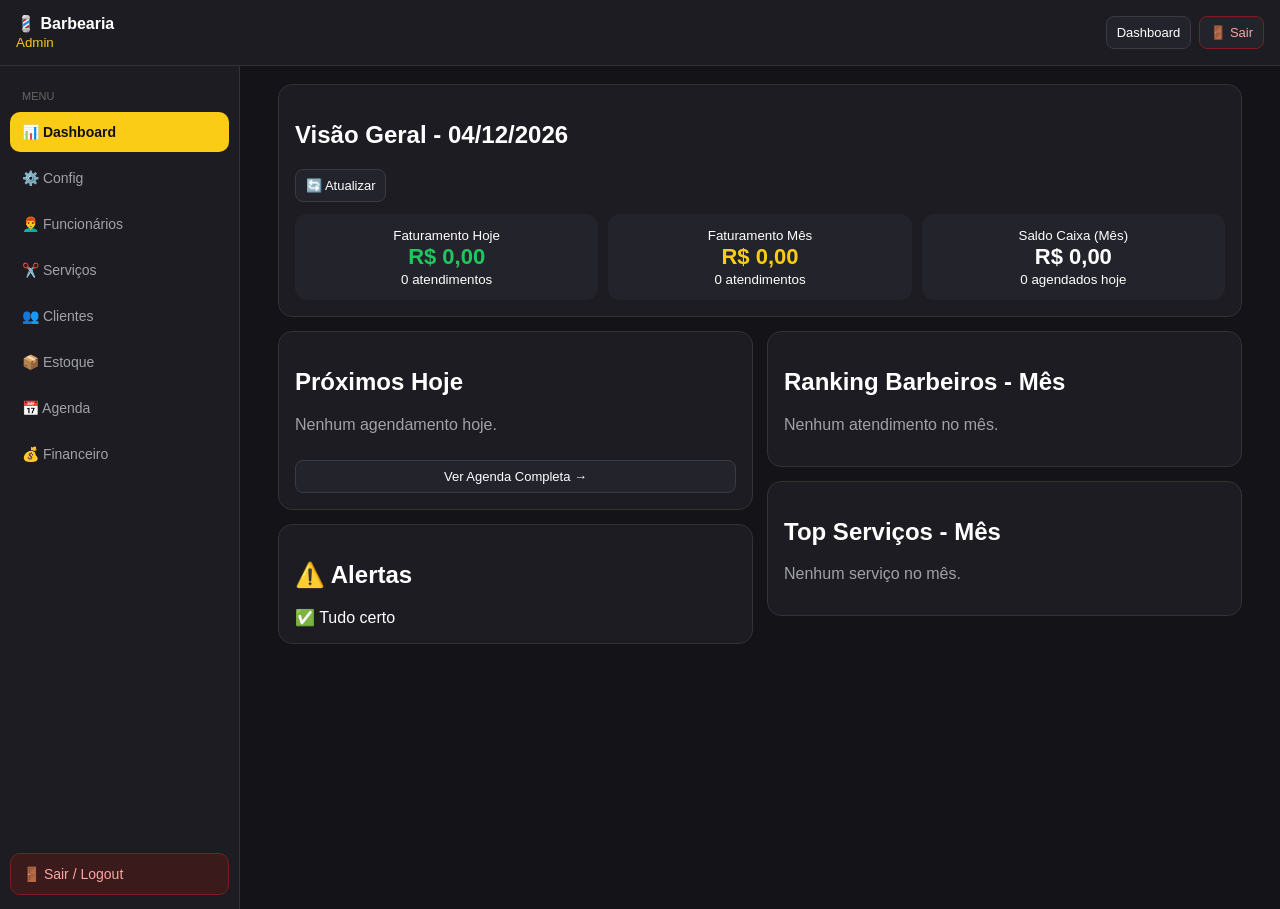
<file: admin.html>
<!DOCTYPE html>
<html lang="pt-BR">
<head>
<meta charset="UTF-8">
<meta name="viewport" content="width=device-width, initial-scale=1.0">
<title>Barbearia - Admin</title>
<style>
*{box-sizing:border-box} body{margin:0;background:#131318;color:#fff;font-family:Arial,sans-serif}
header{background:#1C1C22;padding:14px 16px;position:sticky;top:0;z-index:10;display:flex;justify-content:space-between;align-items:center;border-bottom:1px solid #333}
.layout{display:flex;width:100%;margin:0}
.sidebar{width:240px;min-width:240px;background:#1C1C22;border-right:1px solid #333;padding:14px 10px;position:sticky;top:57px;height:calc(100vh - 57px);display:flex;flex-direction:column;gap:6px;margin:0}
.sidebar button{background:none;border:0;color:#A1A1AA;padding:12px;text-align:left;cursor:pointer;font-size:14px;border-radius:10px;width:100%;margin:0}
.sidebar button.ativo{background:#FACC15;color:#111;font-weight:bold}
.sidebar small{color:#666;font-size:11px;padding:10px 12px 4px;text-transform:uppercase}
.btn-sair{margin-top:auto!important;background:#3A1A1A!important;color:#FCA5A5!important;border:1px solid #7F1D1D!important}
.container{flex:1;padding:18px;width:100%;padding-bottom:90px;max-width:1000px;margin:0 auto}
nav{position:fixed;bottom:0;left:0;right:0;background:#1C1C22;display:none;overflow-x:auto;border-top:1px solid #333;z-index:10}
nav button{background:none;border:0;color:#A1A1AA;padding:12px 10px;cursor:pointer;white-space:nowrap;font-size:13px}
nav button.ativo{color:#FACC15;font-weight:bold}
@media(max-width:850px){ .sidebar{display:none} nav{display:flex} }
.card{background:#1C1C22;border:1px solid #333;border-radius:14px;padding:16px;margin-bottom:14px}
input,select,textarea{width:100%;background:#23232B;border:1px solid #3A3A44;color:#fff;border-radius:10px;padding:11px;margin:4px 0 10px;font-size:14px}
label{font-size:13px;color:#D4D4D8;font-weight:bold}
.grid{display:grid;grid-template-columns:1fr 1fr;gap:14px;align-items:start}
@media(max-width:750px){.grid{grid-template-columns:1fr}}
.row{display:grid;grid-template-columns:1fr 1fr;gap:10px}
.row3{display:grid;grid-template-columns:1fr 1fr 1fr;gap:10px}
@media(max-width:500px){.row,.row3{grid-template-columns:1fr}}
.btn-save{width:100%;background:#FACC15;color:#111;border:0;border-radius:10px;padding:13px;font-weight:bold;font-size:15px;cursor:pointer}
.btn-sec{background:#23232B;color:#fff;border:1px solid #3A3A44;border-radius:8px;padding:8px 10px;font-size:13px;cursor:pointer}
.btn-danger{background:#EF4444;color:#fff;border:0;border-radius:8px;padding:8px 10px;font-size:13px;cursor:pointer}
.erro{display:none;background:#3A1A1A;border:1px solid #7F1D1D;color:#FCA5A5;padding:10px;border-radius:10px;font-size:13px}
.item-lista{background:#23232B;border:1px solid #3A3A44;border-radius:12px;padding:12px;margin-bottom:10px;display:flex;justify-content:space-between;gap:10px}
.acoes{display:flex;gap:6px;flex-wrap:wrap;justify-content:flex-end}
.tag{background:#FACC15;color:#111;padding:2px 8px;border-radius:20px;font-size:11px;font-weight:bold}
.tela{display:none}.tela.ativa{display:block}
</style>
</head>
<body>
<header><div><b id="nomeHeader">💈 Barbearia</b><br><small style="color:#FACC15">Admin</small></div><div style="display:flex;gap:8px"><button class="btn-sec" onclick="trocarTela('dashboard')">Dashboard</button><button class="btn-sec" style="color:#FCA5A5;border-color:#7F1D1D" onclick="sair()">🚪 Sair</button></div></header>

<div id="tela-login" style="display:none;max-width:400px;margin:60px auto;padding:20px;text-align:center">
<div class="card"><h2>💈 <span id="nomeLogin">Barbearia</span></h2><p style="color:#A1A1AA;font-size:13px">Digite seu PIN pra entrar</p>
<label style="text-align:left;display:block">Funcionário</label><select id="loginFunc"></select>
<label style="text-align:left;display:block">PIN</label><input id="loginPIN" type="password" inputmode="numeric" maxlength="6" placeholder="Ex: 1234" style="text-align:center;font-size:20px;letter-spacing:8px">
<button class="btn-save" onclick="entrar()">Entrar</button>
<p id="erroLogin" style="display:none;color:#FCA5A5;font-size:13px">PIN errado. Tenta de novo.</p></div>
</div>

<div class="layout">
<aside class="sidebar">
<small>Menu</small>
<button class="ativo" data-menu="dashboard" onclick="trocarTela('dashboard')">📊 Dashboard</button>
<button data-menu="config" onclick="trocarTela('config')">⚙️ Config</button>
<button data-menu="funcionarios" onclick="trocarTela('funcionarios')">👨‍🦰 Funcionários</button>
<button data-menu="servicos" onclick="trocarTela('servicos')">✂️ Serviços</button>
<button data-menu="clientes" onclick="trocarTela('clientes')">👥 Clientes</button>
<button data-menu="estoque" onclick="trocarTela('estoque')">📦 Estoque</button>
<button data-menu="agenda" onclick="trocarTela('agenda')">📅 Agenda</button>
<button data-menu="financeiro" onclick="trocarTela('financeiro')">💰 Financeiro</button>
<button class="btn-sair" onclick="sair()">🚪 Sair / Logout</button>
</aside>
<div class="container">

<div id="tela-dashboard" class="tela ativa">
<div class="card"><h2>Visão Geral - <span id="dashHojeTxt"></span></h2><button class="btn-sec" onclick="atualizarDashboard()">🔄 Atualizar</button>
<div class="row3" style="margin-top:12px">
<div style="background:#23232B;border-radius:12px;padding:12px;text-align:center"><small>Faturamento Hoje</small><br><b id="dashFatHoje" style="color:#22C55E;font-size:22px">R$ 0,00</b><br><small id="dashQtdHoje">0 atendimentos</small></div>
<div style="background:#23232B;border-radius:12px;padding:12px;text-align:center"><small>Faturamento Mês</small><br><b id="dashFatMes" style="color:#FACC15;font-size:22px">R$ 0,00</b><br><small id="dashQtdMes">0 atendimentos</small></div>
<div style="background:#23232B;border-radius:12px;padding:12px;text-align:center"><small>Saldo Caixa (Mês)</small><br><b id="dashSaldoMes" style="font-size:22px">R$ 0,00</b><br><small id="dashAgHojeTxt">0 agendados hoje</small></div>
</div></div>
<div class="grid"><div><div class="card"><h2>Próximos Hoje</h2><div id="dashProximos"></div><button class="btn-sec" style="width:100%;margin-top:10px" onclick="trocarTela('agenda')">Ver Agenda Completa →</button></div><div class="card"><h2>⚠️ Alertas</h2><div id="dashAlertas"></div></div></div>
<div><div class="card"><h2>Ranking Barbeiros - Mês</h2><div id="dashRanking"></div></div><div class="card"><h2>Top Serviços - Mês</h2><div id="dashTopServ"></div></div></div></div>
</div>

<div id="tela-config" class="tela"><div class="card"><h2>Configurações</h2>
<label>Nome da Barbearia *</label><input id="cfgNome" placeholder="Ex: Barbearia do João">
<label>Telefone</label><input id="cfgTelefone" placeholder="(21) 99999-9999">
<label>Endereço</label><input id="cfgEndereco" placeholder="Rua, número, bairro">
<div class="row"><div><label>Intervalo</label><select id="cfgIntervalo"><option value="15">15 min</option><option value="30" selected>30 min</option><option value="45">45 min</option><option value="60">60 min</option></select></div><div><label>Antecedência (horas)</label><input id="cfgAntecedencia" type="number" value="1"></div></div>
<div class="row"><div><label>Almoço Início</label><input id="cfgAlmocoInicio" type="time" value="12:00"></div><div><label>Almoço Fim</label><input id="cfgAlmocoFim" type="time" value="13:00"></div></div>
<label>Horários da Semana</label><div id="cfgDias"></div>
<button class="btn-save" onclick="salvarConfig()">💾 Salvar Configurações</button></div></div>

<div id="tela-funcionarios" class="tela"><div class="grid"><div><div class="card"><h2>Cadastrar Funcionário</h2><input type="hidden" id="funcId">
<label>Nome *</label><input id="funcNome" placeholder="Ex: João">
<label>Telefone *</label><input id="funcTelefone" placeholder="(21) 99999-9999">
<label>Função *</label><input id="funcFuncao" list="listaFuncoes" placeholder="Barbeiro"><datalist id="listaFuncoes"><option value="Barbeiro"></option><option value="Auxiliar"></option><option value="Recepcionista"></option><option value="Gerente"></option></datalist>
<div class="row"><div><label>Início</label><input id="funcInicio" type="time" value="09:00"></div><div><label>Fim</label><input id="funcFim" type="time" value="19:00"></div></div>
<div class="row"><div><label>Comissão</label><input id="funcComissao" type="number" placeholder="50"></div><div><label>Tipo</label><select id="funcTipoComissao"><option value="%">% Percentual</option><option value="R$">R$ fixo</option></select></div></div>
<label>PIN 4 a 6 dígitos *</label><input id="funcPIN" type="password" inputmode="numeric" maxlength="6" placeholder="1234">
<div class="erro" id="erroFunc">Preencha Nome, Telefone e PIN de 4 a 6 dígitos.</div>
<button class="btn-save" style="margin-top:14px" onclick="salvarFuncionario()">💾 Cadastrar Funcionário</button><button class="btn-sec" style="width:100%;margin-top:8px;display:none" id="btnCancelarFunc" onclick="cancelarEdicaoFunc()">Cancelar edição</button></div></div>
<div><div class="card"><h2>Funcionários</h2><input id="buscaFunc" placeholder="🔍 Buscar..." oninput="listarFuncionarios()"><div id="listaFuncionarios" style="margin-top:12px"></div></div></div></div></div>

<div id="tela-servicos" class="tela"><div class="grid"><div><div class="card"><h2>Cadastrar Serviço</h2><input type="hidden" id="servId">
<label>Nome *</label><input id="servNome" placeholder="Ex: Corte Degradê">
<div class="row"><div><label>Preço *</label><input id="servPreco" type="number" step="0.01" placeholder="50"></div><div><label>Duração min *</label><input id="servDuracao" type="number" placeholder="30"></div></div>
<label><input type="checkbox" id="servCombo" onchange="toggleCombo()" style="width:18px"> É Combo?</label>
<div id="boxCombo" style="display:none;background:#23232B;border-radius:12px;padding:12px;margin-top:10px"><b>Serviços do combo</b><div id="listaComboServicos"></div><small id="infoComboDuracao" style="color:#FACC15">Duração total: 0 min</small></div>
<label>Quais barbeiros fazem</label><p style="color:#A1A1AA;font-size:12px">Se não marcar nenhum, todos fazem.</p><div id="listaServBarbeiros"></div>
<label>Ativo?</label><select id="servAtivo"><option value="true">Ativo</option><option value="false">Inativo</option></select>
<div class="erro" id="erroServ">Preencha Nome, Preço e Duração.</div>
<button class="btn-save" style="margin-top:14px" onclick="salvarServico()">💾 Cadastrar Serviço</button><button class="btn-sec" style="width:100%;margin-top:8px;display:none" id="btnCancelarServ" onclick="cancelarEdicaoServ()">Cancelar edição</button></div></div>
<div><div class="card"><h2>Serviços</h2><input id="buscaServ" placeholder="🔍 Buscar..." oninput="listarServicos()"><div id="listaServicos" style="margin-top:12px"></div></div></div></div></div>

<div id="tela-clientes" class="tela"><div class="grid"><div><div class="card"><h2>Cadastrar Cliente</h2><input type="hidden" id="cliId">
<label>Nome *</label><input id="cliNome" placeholder="Ex: Carlos Silva">
<label>Telefone *</label><input id="cliTelefone" placeholder="(21) 99999-9999">
<label>E-mail</label><input id="cliEmail" placeholder="carlos@email.com">
<label>Nascimento</label><input id="cliNasc" type="date">
<label>Observação</label><input id="cliObs" placeholder="Ex: Prefere degradê">
<label>Bloqueado?</label><select id="cliBloqueado"><option value="false">Não</option><option value="true">Sim - Bloqueado</option></select>
<div class="erro" id="erroCli">Preencha Nome e Telefone.</div>
<button class="btn-save" style="margin-top:14px" onclick="salvarCliente()">💾 Cadastrar Cliente</button><button class="btn-sec" style="width:100%;margin-top:8px;display:none" id="btnCancelarCli" onclick="cancelarEdicaoCli()">Cancelar edição</button></div></div>
<div><div class="card"><h2>Clientes</h2><input id="buscaCli" placeholder="🔍 Buscar..." oninput="listarClientes()"><div id="listaClientes" style="margin-top:12px"></div></div><div class="card" id="boxHistoricoCli" style="display:none"><h2>Histórico - <span id="nomeHistoricoCli"></span></h2><div id="conteudoHistoricoCli"></div><button class="btn-sec" style="width:100%;margin-top:10px" onclick="fecharHistoricoCli()">Fechar</button></div></div></div></div>

<div id="tela-estoque" class="tela"><div class="grid"><div><div class="card"><h2>Cadastrar Produto</h2><input type="hidden" id="estId">
<label>Nome *</label><input id="estNome" placeholder="Ex: Pomada">
<div class="row"><div><label>Categoria *</label><input id="estCategoria" list="listaCategoriasEst"><datalist id="listaCategoriasEst"><option value="Pomada"></option><option value="Shampoo"></option><option value="Lâmina"></option><option value="Outros"></option></datalist></div><div><label>Unidade</label><select id="estUnidade"><option>Unidade</option><option>Caixa</option><option>Pacote</option></select></div></div>
<div class="row3"><div><label>Qtd *</label><input id="estQtd" type="number"></div><div><label>Mínimo *</label><input id="estMinimo" type="number"></div><div><label>Preço</label><input id="estPreco" type="number" step="0.01"></div></div>
<label>Obs</label><input id="estObs">
<div class="erro" id="erroEst">Preencha Nome, Categoria, Qtd e Mínimo.</div>
<button class="btn-save" style="margin-top:14px" onclick="salvarEstoque()">💾 Cadastrar Produto</button><button class="btn-sec" style="width:100%;margin-top:8px;display:none" id="btnCancelarEst" onclick="cancelarEdicaoEst()">Cancelar edição</button></div></div>
<div><div class="card"><h2>Estoque</h2><input id="buscaEst" placeholder="🔍 Buscar..." oninput="listarEstoque()"><div style="display:flex;gap:6px;margin-top:10px"><button class="btn-sec" onclick="filtrarEst('todos',this)">Todos</button><button class="btn-sec" onclick="filtrarEst('baixo',this)">⚠️ Abaixo</button><button class="btn-sec" onclick="filtrarEst('zerado',this)">❌ Zerado</button></div><div id="alertaEst" style="margin-top:12px"></div><div id="listaEstoque" style="margin-top:12px"></div></div></div></div></div>

<div id="tela-agenda" class="tela"><div class="grid"><div><div class="card"><h2>Novo Agendamento</h2><input type="hidden" id="agId">
<label>Cliente *</label><input id="agClienteBusca" placeholder="🔍 Digite nome ou telefone..." oninput="buscarClienteAgenda()"><div id="listaBuscaCliente" style="display:none;background:#23232B;border:1px solid #FACC15;border-radius:10px;margin-top:6px;max-height:180px;overflow:auto"></div><div id="clienteSelecionado" style="display:none;background:#23232B;border:1px solid #22C55E;border-radius:10px;padding:10px;margin-top:8px"></div><input type="hidden" id="agClienteId">
<label>Barbeiro *</label><select id="agBarbeiro" onchange="atualizarServicosAgenda()"><option value="">Selecione</option></select>
<label>Serviço *</label><select id="agServico" onchange="atualizarInfoServico()"><option value="">Selecione</option></select><div id="infoServico" style="color:#A1A1AA;font-size:13px"></div>
<div class="row"><div><label>Data *</label><input id="agData" type="date" onchange="gerarHorariosAgenda()"></div><div><label>Horário *</label><select id="agHora"><option value="">Escolha a data</option></select></div></div>
<label>Obs</label><input id="agObs">
<div class="erro" id="erroAg">Preencha Cliente, Barbeiro, Serviço, Data e Horário.</div>
<button class="btn-save" style="margin-top:14px" onclick="salvarAgendamento()">💾 Agendar</button><button class="btn-sec" style="width:100%;margin-top:8px;display:none" id="btnCancelarAg" onclick="cancelarEdicaoAg()">Cancelar edição</button></div></div>
<div><div class="card"><h2>Agenda do Dia</h2><input id="agDataFiltro" type="date" onchange="listarAgenda()"><div style="display:flex;gap:6px;margin-top:10px"><button class="btn-sec" onclick="filtrarAgendaDia('todos',this)">Todos</button><button class="btn-sec" onclick="filtrarAgendaDia('agendado',this)">Agendado</button><button class="btn-sec" onclick="filtrarAgendaDia('concluido',this)">Concluído</button><button class="btn-sec" onclick="filtrarAgendaDia('cancelado',this)">Cancelado</button></div><div id="listaAgenda" style="margin-top:12px"></div></div></div></div></div>

<div id="tela-financeiro" class="tela"><div class="card"><h2>Resumo</h2><div class="row3"><div style="background:#23232B;border-radius:12px;padding:12px;text-align:center"><small>Entradas</small><br><b id="finEntradas" style="color:#22C55E;font-size:20px">R$ 0,00</b></div><div style="background:#23232B;border-radius:12px;padding:12px;text-align:center"><small>Saídas</small><br><b id="finSaidas" style="color:#EF4444;font-size:20px">R$ 0,00</b></div><div style="background:#23232B;border-radius:12px;padding:12px;text-align:center"><small>Saldo</small><br><b id="finSaldo" style="color:#FACC15;font-size:20px">R$ 0,00</b></div></div><div style="display:flex;gap:8px;margin-top:12px"><input id="finDe" type="date" style="width:auto"><input id="finAte" type="date" style="width:auto"><button class="btn-sec" onclick="listarFinanceiro()">Filtrar</button><button class="btn-sec" onclick="limparFiltroFin()">Limpar</button></div></div>
<div class="grid"><div><div class="card"><h2>Lançar</h2><input type="hidden" id="finId"><label>Tipo</label><select id="finTipo" onchange="atualizarCategoriasFin()"><option value="entrada">Entrada</option><option value="saida">Saída</option></select><label>Descrição *</label><input id="finDesc" placeholder="Ex: Corte do João"><div class="row"><div><label>Valor *</label><input id="finValor" type="number" step="0.01"></div><div><label>Data *</label><input id="finData" type="date"></div></div><div class="row"><div><label>Categoria</label><input id="finCategoria" list="listaCatFin"><datalist id="listaCatFin"></datalist></div><div><label>Forma</label><select id="finForma"><option>Dinheiro</option><option>Pix</option><option>Cartão Crédito</option><option>Cartão Débito</option></select></div></div><label>Funcionário</label><select id="finFuncionario"><option value="">Nenhum</option></select><label>Agendamento</label><select id="finAgendamento"><option value="">Nenhum</option></select><div class="erro" id="erroFin">Preencha Descrição, Valor e Data.</div><button class="btn-save" style="margin-top:14px" onclick="salvarFinanceiro()">💾 Lançar</button><button class="btn-sec" style="width:100%;margin-top:8px;display:none" id="btnCancelarFin" onclick="cancelarEdicaoFin()">Cancelar</button></div><div class="card"><h2>Concluídos sem Lançamento</h2><div id="listaPendenteFin"></div></div></div><div><div class="card"><h2>Lançamentos</h2><input id="buscaFin" placeholder="🔍 Buscar..." oninput="listarFinanceiro()"><div style="display:flex;gap:6px;margin-top:10px"><button class="btn-sec" onclick="filtrarFin('todos',this)">Todos</button><button class="btn-sec" onclick="filtrarFin('entrada',this)">Entradas</button><button class="btn-sec" onclick="filtrarFin('saida',this)">Saídas</button></div><div id="listaFinanceiro" style="margin-top:12px"></div></div></div></div></div>

</div></div>
<nav>
<button class="ativo" data-menu="dashboard" onclick="trocarTela('dashboard')">📊 Dashboard</button>
<button data-menu="config" onclick="trocarTela('config')">⚙️ Config</button>
<button data-menu="funcionarios" onclick="trocarTela('funcionarios')">👨‍🦰 Funcionários</button>
<button data-menu="servicos" onclick="trocarTela('servicos')">✂️ Serviços</button>
<button data-menu="clientes" onclick="trocarTela('clientes')">👥 Clientes</button>
<button data-menu="estoque" onclick="trocarTela('estoque')">📦 Estoque</button>
<button data-menu="agenda" onclick="trocarTela('agenda')">📅 Agenda</button>
<button data-menu="financeiro" onclick="trocarTela('financeiro')">💰 Financeiro</button>
<button onclick="sair()">🚪 Sair</button>
</nav>

<script>
function lerLocal(c){ try{return JSON.parse(localStorage.getItem(c))||[]}catch(e){return[]} }
function salvarLocal(c,d){ localStorage.setItem(c,JSON.stringify(d)) }
function hojeISO(){ const d=new Date(); return d.getFullYear()+'-'+String(d.getMonth()+1).padStart(2,'0')+'-'+String(d.getDate()).padStart(2,'0') }
function fmtBRL(v){ return 'R$ '+Number(v||0).toFixed(2).replace('.',',') }
function trocarTela(id){
  var tela=document.getElementById('tela-'+id);
  if(!tela){ alert('Tela não achada: '+id); return; }
  document.querySelectorAll('.tela').forEach(function(t){ t.classList.remove('ativa') });
  tela.classList.add('ativa');
  document.querySelectorAll('[data-menu]').forEach(function(b){ b.classList.remove('ativo') });
  document.querySelectorAll('[data-menu="'+id+'"]').forEach(function(b){ b.classList.add('ativo') });
  if(id==='dashboard') atualizarDashboard();
  if(id==='agenda'){ carregarBarbeirosAgenda(); listarAgenda(); }
  if(id==='financeiro'){ carregarSelectsFin(); listarFinanceiro(); listarPendentesFin(); }
  if(id==='servicos') renderServBarbeiros();
  window.scrollTo(0,0);
}
window.trocarTela=trocarTela;
function sair(){
  if(!confirm('Sair do sistema?')) return;
  document.querySelector('.layout').style.display='none';
  document.querySelector('nav').style.display='none';
  document.querySelector('header').style.display='none';
  var lg=document.getElementById('tela-login');
  lg.style.display='block';
  var sel=document.getElementById('loginFunc');
  sel.innerHTML='';
  if(funcionarios.length===0){
    var o=document.createElement('option'); o.value='admin'; o.textContent='Admin - Sem funcionário cadastrado'; sel.appendChild(o);
  } else {
    funcionarios.forEach(function(f){ var o=document.createElement('option'); o.value=f.id; o.textContent=f.nome+' - '+f.funcao; sel.appendChild(o); });
  }
  document.getElementById('loginPIN').value='';
  document.getElementById('erroLogin').style.display='none';
  var cfg=JSON.parse(localStorage.getItem('configBarbearia')||'null');
  if(cfg && cfg.nome) document.getElementById('nomeLogin').textContent=cfg.nome;
}
function entrar(){
  var id=document.getElementById('loginFunc').value;
  var pin=document.getElementById('loginPIN').value.trim();
  if(id==='admin'){ voltarDoLogin(); return; }
  var f=funcionarios.find(function(x){ return x.id===id });
  if(!f || f.pin!==pin){ document.getElementById('erroLogin').style.display='block'; return; }
  voltarDoLogin();
}
function voltarDoLogin(){
  document.getElementById('tela-login').style.display='none';
  document.querySelector('header').style.display='flex';
  document.querySelector('.layout').style.display='flex';
  if(window.innerWidth<=850) document.querySelector('nav').style.display='flex';
  trocarTela('dashboard');
}
var nomesDias=['Domingo','Segunda','Terça','Quarta','Quinta','Sexta','Sábado'];
function renderDiasConfig(){ var el=document.getElementById('cfgDias'); var cfg=JSON.parse(localStorage.getItem('configBarbearia')||'null'); el.innerHTML=''; nomesDias.forEach(function(nome,i){ var d=cfg&&cfg.dias&&cfg.dias[i]?cfg.dias[i]:{ativo:i!==0,abre:'09:00',fecha:'19:00'}; var div=document.createElement('div'); div.style.cssText='display:grid;grid-template-columns:90px 1fr 1fr 70px;gap:8px;margin-bottom:8px'; div.innerHTML='<b>'+nome+'</b><input type="time" id="diaAbre'+i+'" value="'+d.abre+'"><input type="time" id="diaFecha'+i+'" value="'+d.fecha+'"><label><input type="checkbox" id="diaAtivo'+i+'" '+(d.ativo?'checked':'')+' style="width:20px"> Aberto</label>'; el.appendChild(div); }); }
function carregarConfig(){ var cfg=JSON.parse(localStorage.getItem('configBarbearia')||'null'); if(!cfg){ renderDiasConfig(); return; } document.getElementById('cfgNome').value=cfg.nome||''; document.getElementById('cfgTelefone').value=cfg.telefone||''; document.getElementById('cfgEndereco').value=cfg.endereco||''; document.getElementById('cfgIntervalo').value=cfg.intervalo||30; document.getElementById('cfgAntecedencia').value=cfg.antecedencia||1; document.getElementById('cfgAlmocoInicio').value=cfg.almocoInicio||'12:00'; document.getElementById('cfgAlmocoFim').value=cfg.almocoFim||'13:00'; document.getElementById('nomeHeader').textContent='💈 '+(cfg.nome||'Barbearia'); renderDiasConfig(); }
function salvarConfig(){ var dias=[]; for(var i=0;i<7;i++){ dias.push({ativo:document.getElementById('diaAtivo'+i).checked, abre:document.getElementById('diaAbre'+i).value, fecha:document.getElementById('diaFecha'+i).value}); } var cfg={nome:document.getElementById('cfgNome').value.trim(), telefone:document.getElementById('cfgTelefone').value.trim(), endereco:document.getElementById('cfgEndereco').value.trim(), intervalo:document.getElementById('cfgIntervalo').value, antecedencia:document.getElementById('cfgAntecedencia').value, almocoInicio:document.getElementById('cfgAlmocoInicio').value, almocoFim:document.getElementById('cfgAlmocoFim').value, dias:dias}; localStorage.setItem('configBarbearia',JSON.stringify(cfg)); document.getElementById('nomeHeader').textContent='💈 '+(cfg.nome||'Barbearia'); alert('Salvo!'); }
var funcionarios=lerLocal('funcionarios');
function salvarFuncionario(){ var nome=document.getElementById('funcNome').value.trim(); var tel=document.getElementById('funcTelefone').value.trim(); var funcao=document.getElementById('funcFuncao').value.trim(); var pin=document.getElementById('funcPIN').value.trim(); var id=document.getElementById('funcId').value; if(!nome||!tel||!/^\d{4,6}$/.test(pin)||!funcao){ document.getElementById('erroFunc').style.display='block'; return; } document.getElementById('erroFunc').style.display='none'; var dados={id:id||Date.now().toString(), nome:nome, telefone:tel, funcao:funcao, inicio:document.getElementById('funcInicio').value, fim:document.getElementById('funcFim').value, comissao:document.getElementById('funcComissao').value, tipoComissao:document.getElementById('funcTipoComissao').value, pin:pin}; if(id){ funcionarios=funcionarios.map(function(f){ return f.id===id?dados:f }); } else { funcionarios.push(dados); } salvarLocal('funcionarios',funcionarios); limparFormFunc(); listarFuncionarios(); }
function listarFuncionarios(){ var el=document.getElementById('listaFuncionarios'); var busca=(document.getElementById('buscaFunc').value||'').toLowerCase(); var lista=funcionarios.filter(function(f){ return f.nome.toLowerCase().includes(busca) }); if(!lista.length){ el.innerHTML='<p style="color:#A1A1AA;text-align:center">Nenhum funcionário.</p>'; return; } el.innerHTML=''; lista.forEach(function(f){ var div=document.createElement('div'); div.className='item-lista'; div.innerHTML='<div><b>'+f.nome+'</b><br><small>'+f.telefone+' - '+f.funcao+' - '+f.inicio+' às '+f.fim+'</small></div><div class="acoes"><button class="btn-sec" onclick="editarFuncionario(\''+f.id+'\')">Editar</button><button class="btn-danger" onclick="excluirFuncionario(\''+f.id+'\')">Excluir</button></div>'; el.appendChild(div); }); }
function editarFuncionario(id){ var f=funcionarios.find(function(x){ return x.id===id }); if(!f) return; document.getElementById('funcId').value=f.id; document.getElementById('funcNome').value=f.nome; document.getElementById('funcTelefone').value=f.telefone; document.getElementById('funcFuncao').value=f.funcao; document.getElementById('funcInicio').value=f.inicio; document.getElementById('funcFim').value=f.fim; document.getElementById('funcComissao').value=f.comissao||''; document.getElementById('btnCancelarFunc').style.display='block'; window.scrollTo(0,0); }
function cancelarEdicaoFunc(){ limparFormFunc(); }
function limparFormFunc(){ ['funcId','funcNome','funcTelefone','funcFuncao','funcComissao','funcPIN'].forEach(function(i){ document.getElementById(i).value='' }); document.getElementById('btnCancelarFunc').style.display='none'; }
function excluirFuncionario(id){ if(!confirm('Excluir?')) return; funcionarios=funcionarios.filter(function(f){ return f.id!==id }); salvarLocal('funcionarios',funcionarios); listarFuncionarios(); }
var servicos=lerLocal('servicos');
function toggleCombo(){ document.getElementById('boxCombo').style.display=document.getElementById('servCombo').checked?'block':'none'; if(document.getElementById('servCombo').checked) renderComboServicos(); }
function renderComboServicos(){ var el=document.getElementById('listaComboServicos'); var atual=document.getElementById('servId').value; var simples=servicos.filter(function(s){ return !s.isCombo && s.id!==atual }); if(!simples.length){ el.innerHTML='<p style="color:#A1A1AA">Cadastre serviços simples primeiro.</p>'; return; } el.innerHTML=''; simples.forEach(function(s){ var div=document.createElement('div'); div.innerHTML='<label style="display:flex;gap:8px"><input type="checkbox" value="'+s.id+'" class="chkCombo" onchange="atualizarDuracaoCombo()" style="width:20px">'+s.nome+' - '+s.duracao+' min</label>'; el.appendChild(div); }); }
function atualizarDuracaoCombo(){ var total=0; document.querySelectorAll('.chkCombo:checked').forEach(function(c){ var s=servicos.find(function(x){ return x.id===c.value }); if(s) total+=Number(s.duracao||0); }); document.getElementById('infoComboDuracao').textContent='Duração total: '+total+' min'; document.getElementById('servDuracao').value=total||''; }
function renderServBarbeiros(sel){ sel=sel||[]; var el=document.getElementById('listaServBarbeiros'); if(!funcionarios.length){ el.innerHTML='<p style="color:#A1A1AA">Cadastre funcionários primeiro.</p>'; return; } el.innerHTML=''; funcionarios.forEach(function(f){ var div=document.createElement('div'); div.innerHTML='<label style="display:flex;gap:8px"><input type="checkbox" value="'+f.id+'" class="chkBarbServ" '+(sel.includes(f.id)?'checked':'')+' style="width:20px">'+f.nome+' - '+f.funcao+'</label>'; el.appendChild(div); }); }
function salvarServico(){ var nome=document.getElementById('servNome').value.trim(); var preco=document.getElementById('servPreco').value; var duracao=document.getElementById('servDuracao').value; var isCombo=document.getElementById('servCombo').checked; var ativo=document.getElementById('servAtivo').value==='true'; var id=document.getElementById('servId').value; if(!nome||!preco||!duracao){ document.getElementById('erroServ').style.display='block'; return; } document.getElementById('erroServ').style.display='none'; var comboIds=[]; if(isCombo){ comboIds=[].map.call(document.querySelectorAll('.chkCombo:checked'), function(c){ return c.value }); } var barbeiros=[].map.call(document.querySelectorAll('.chkBarbServ:checked'), function(c){ return c.value }); var dados={id:id||Date.now().toString(), nome:nome, preco:Number(preco), duracao:Number(duracao), isCombo:isCombo, comboIds:comboIds, barbeiros:barbeiros, ativo:ativo}; if(id){ servicos=servicos.map(function(s){ return s.id===id?dados:s }); } else { servicos.push(dados); } salvarLocal('servicos',servicos); limparFormServ(); listarServicos(); }
function listarServicos(){ var el=document.getElementById('listaServicos'); var busca=(document.getElementById('buscaServ').value||'').toLowerCase(); var lista=servicos.filter(function(s){ return s.nome.toLowerCase().includes(busca) }); if(!lista.length){ el.innerHTML='<p style="color:#A1A1AA;text-align:center">Nenhum serviço.</p>'; return; } el.innerHTML=''; lista.forEach(function(s){ var div=document.createElement('div'); div.className='item-lista'; div.innerHTML='<div><b>'+s.nome+'</b> '+(s.isCombo?'<span class="tag">COMBO</span>':'')+'<br><small>R$ '+s.preco+' - '+s.duracao+' min - '+(s.ativo?'Ativo':'Inativo')+'</small></div><div class="acoes"><button class="btn-sec" onclick="editarServico(\''+s.id+'\')">Editar</button><button class="btn-sec" onclick="toggleAtivoServ(\''+s.id+'\')">'+(s.ativo?'Desativar':'Ativar')+'</button><button class="btn-danger" onclick="excluirServico(\''+s.id+'\')">Excluir</button></div>'; el.appendChild(div); }); }
function editarServico(id){ var s=servicos.find(function(x){ return x.id===id }); if(!s) return; document.getElementById('servId').value=s.id; document.getElementById('servNome').value=s.nome; document.getElementById('servPreco').value=s.preco; document.getElementById('servDuracao').value=s.duracao; document.getElementById('servCombo').checked=s.isCombo; document.getElementById('servAtivo').value=s.ativo?'true':'false'; toggleCombo(); renderServBarbeiros(s.barbeiros||[]); document.getElementById('btnCancelarServ').style.display='block'; window.scrollTo(0,0); }
function cancelarEdicaoServ(){ limparFormServ(); }
function limparFormServ(){ ['servId','servNome','servPreco','servDuracao'].forEach(function(i){ document.getElementById(i).value='' }); document.getElementById('servCombo').checked=false; document.getElementById('boxCombo').style.display='none'; document.getElementById('btnCancelarServ').style.display='none'; renderServBarbeiros(); }
function toggleAtivoServ(id){ servicos=servicos.map(function(s){ return s.id===id?{...s,ativo:!s.ativo}:s }); salvarLocal('servicos',servicos); listarServicos(); }
function excluirServico(id){ if(!confirm('Excluir?')) return; servicos=servicos.filter(function(s){ return s.id!==id }); salvarLocal('servicos',servicos); listarServicos(); }
var clientes=lerLocal('clientes');
function salvarCliente(){ var nome=document.getElementById('cliNome').value.trim(); var tel=document.getElementById('cliTelefone').value.trim(); var id=document.getElementById('cliId').value; if(!nome||!tel){ document.getElementById('erroCli').style.display='block'; return; } document.getElementById('erroCli').style.display='none'; var dados={id:id||Date.now().toString(), nome:nome, telefone:tel, email:document.getElementById('cliEmail').value.trim(), nasc:document.getElementById('cliNasc').value, obs:document.getElementById('cliObs').value.trim(), bloqueado:document.getElementById('cliBloqueado').value==='true'}; if(id){ clientes=clientes.map(function(c){ return c.id===id?dados:c }); } else { clientes.push(dados); } salvarLocal('clientes',clientes); limparFormCli(); listarClientes(); }
function listarClientes(){ var el=document.getElementById('listaClientes'); var busca=(document.getElementById('buscaCli').value||'').toLowerCase(); var lista=clientes.filter(function(c){ return c.nome.toLowerCase().includes(busca)||c.telefone.includes(busca) }); if(!lista.length){ el.innerHTML='<p style="color:#A1A1AA;text-align:center">Nenhum cliente.</p>'; return; } el.innerHTML=''; lista.forEach(function(c){ var div=document.createElement('div'); div.className='item-lista'; div.innerHTML='<div><b>'+c.nome+'</b> '+(c.bloqueado?'<span class="tag" style="background:#EF4444;color:#fff">BLOQUEADO</span>':'')+'<br><small>'+c.telefone+'</small></div><div class="acoes"><button class="btn-sec" onclick="verHistoricoCli(\''+c.id+'\')">Histórico</button><button class="btn-sec" onclick="editarCliente(\''+c.id+'\')">Editar</button><button class="btn-sec" onclick="toggleBloqueioCli(\''+c.id+'\')">'+(c.bloqueado?'Desbloquear':'Bloquear')+'</button><button class="btn-danger" onclick="excluirCliente(\''+c.id+'\')">Excluir</button></div>'; el.appendChild(div); }); }
function editarCliente(id){ var c=clientes.find(function(x){ return x.id===id }); if(!c) return; document.getElementById('cliId').value=c.id; document.getElementById('cliNome').value=c.nome; document.getElementById('cliTelefone').value=c.telefone; document.getElementById('cliEmail').value=c.email||''; document.getElementById('cliNasc').value=c.nasc||''; document.getElementById('cliObs').value=c.obs||''; document.getElementById('cliBloqueado').value=c.bloqueado?'true':'false'; document.getElementById('btnCancelarCli').style.display='block'; window.scrollTo(0,0); }
function cancelarEdicaoCli(){ limparFormCli(); }
function limparFormCli(){ ['cliId','cliNome','cliTelefone','cliEmail','cliNasc','cliObs'].forEach(function(i){ document.getElementById(i).value='' }); document.getElementById('btnCancelarCli').style.display='none'; }
function toggleBloqueioCli(id){ clientes=clientes.map(function(c){ return c.id===id?{...c,bloqueado:!c.bloqueado}:c }); salvarLocal('clientes',clientes); listarClientes(); }
function excluirCliente(id){ if(!confirm('Excluir?')) return; clientes=clientes.filter(function(c){ return c.id!==id }); salvarLocal('clientes',clientes); listarClientes(); }
function verHistoricoCli(id){ var c=clientes.find(function(x){ return x.id===id }); if(!c) return; var ags=lerLocal('agendamentos').filter(function(a){ return a.clienteId===c.id }); document.getElementById('boxHistoricoCli').style.display='block'; document.getElementById('nomeHistoricoCli').textContent=c.nome; var box=document.getElementById('conteudoHistoricoCli'); if(!ags.length){ box.innerHTML='<p style="color:#A1A1AA">Nenhum agendamento.</p>'; return; } box.innerHTML=ags.map(function(a){ return '<div style="background:#23232B;padding:10px;border-radius:10px;margin-bottom:8px"><b>'+a.servicoNome+'</b><br><small>'+a.data+' '+a.hora+' - '+a.status+' - R$ '+a.preco+'</small></div>' }).join(''); }
function fecharHistoricoCli(){ document.getElementById('boxHistoricoCli').style.display='none'; }
var estoque=lerLocal('estoque'); var filtroEstAtual='todos';
function salvarEstoque(){ var nome=document.getElementById('estNome').value.trim(); var cat=document.getElementById('estCategoria').value.trim(); var qtd=document.getElementById('estQtd').value; var min=document.getElementById('estMinimo').value; var id=document.getElementById('estId').value; if(!nome||!cat||qtd===''||min===''){ document.getElementById('erroEst').style.display='block'; return; } document.getElementById('erroEst').style.display='none'; var dados={id:id||Date.now().toString(), nome:nome, categoria:cat, unidade:document.getElementById('estUnidade').value, qtd:Number(qtd), minimo:Number(min), preco:Number(document.getElementById('estPreco').value||0), obs:document.getElementById('estObs').value.trim()}; if(id){ estoque=estoque.map(function(e){ return e.id===id?dados:e }); } else { estoque.push(dados); } salvarLocal('estoque',estoque); limparFormEst(); listarEstoque(); }
function listarEstoque(){ var el=document.getElementById('listaEstoque'); var busca=(document.getElementById('buscaEst').value||'').toLowerCase(); var lista=estoque.filter(function(e){ return e.nome.toLowerCase().includes(busca)||e.categoria.toLowerCase().includes(busca) }); if(filtroEstAtual==='baixo') lista=lista.filter(function(e){ return e.qtd<=e.minimo && e.qtd>0 }); if(filtroEstAtual==='zerado') lista=lista.filter(function(e){ return e.qtd===0 }); var baixo=estoque.filter(function(e){ return e.qtd<=e.minimo }); document.getElementById('alertaEst').innerHTML=baixo.length?'<div style="background:#3A1A1A;padding:10px;border-radius:10px;color:#FCA5A5">⚠️ '+baixo.length+' abaixo do mínimo</div>':'<p style="color:#22C55E">✅ Estoque ok</p>'; if(!lista.length){ el.innerHTML='<p style="color:#A1A1AA;text-align:center">Nenhum produto.</p>'; return; } el.innerHTML=''; lista.forEach(function(e){ var div=document.createElement('div'); div.className='item-lista'; div.innerHTML='<div><b>'+e.nome+'</b><br><small>'+e.categoria+' - Qtd: '+e.qtd+' | Mín: '+e.minimo+' | R$ '+e.preco+'</small></div><div class="acoes"><button class="btn-sec" onclick="ajustarEst(\''+e.id+'\',1)">+1</button><button class="btn-sec" onclick="ajustarEst(\''+e.id+'\',-1)">-1</button><button class="btn-sec" onclick="editarEstoque(\''+e.id+'\')">Editar</button><button class="btn-danger" onclick="excluirEstoque(\''+e.id+'\')">Excluir</button></div>'; el.appendChild(div); }); }
function filtrarEst(t,btn){ filtroEstAtual=t; listarEstoque(); }
function ajustarEst(id,d){ estoque=estoque.map(function(e){ if(e.id!==id) return e; var n=e.qtd+d; if(n<0) n=0; return {...e,qtd:n} }); salvarLocal('estoque',estoque); listarEstoque(); }
function editarEstoque(id){ var e=estoque.find(function(x){ return x.id===id }); if(!e) return; document.getElementById('estId').value=e.id; document.getElementById('estNome').value=e.nome; document.getElementById('estCategoria').value=e.categoria; document.getElementById('estQtd').value=e.qtd; document.getElementById('estMinimo').value=e.minimo; document.getElementById('estPreco').value=e.preco; document.getElementById('estObs').value=e.obs||''; document.getElementById('btnCancelarEst').style.display='block'; }
function cancelarEdicaoEst(){ limparFormEst(); }
function limparFormEst(){ ['estId','estNome','estCategoria','estQtd','estMinimo','estPreco','estObs'].forEach(function(i){ document.getElementById(i).value='' }); document.getElementById('btnCancelarEst').style.display='none'; }
function excluirEstoque(id){ if(!confirm('Excluir?')) return; estoque=estoque.filter(function(e){ return e.id!==id }); salvarLocal('estoque',estoque); listarEstoque(); }
var agendamentos=lerLocal('agendamentos'); var filtroAgendaAtual='todos';
function buscarClienteAgenda(){ var busca=document.getElementById('agClienteBusca').value.trim().toLowerCase(); var box=document.getElementById('listaBuscaCliente'); if(!busca){ box.style.display='none'; return; } var ach=clientes.filter(function(c){ return c.nome.toLowerCase().includes(busca)||c.telefone.includes(busca) }); if(!ach.length){ box.innerHTML='<p style="padding:10px">Nenhum cliente. Cadastre no Módulo Clientes.</p>'; box.style.display='block'; return; } box.innerHTML=''; ach.forEach(function(c){ var d=document.createElement('div'); d.style.cssText='padding:10px;border-bottom:1px solid #333;cursor:pointer'; d.innerHTML='<b>'+c.nome+'</b><br><small>'+c.telefone+'</small>'; d.onclick=function(){ selecionarClienteAgenda(c.id) }; box.appendChild(d); }); box.style.display='block'; }
function selecionarClienteAgenda(id){ var c=clientes.find(function(x){ return x.id===id }); if(!c) return; if(c.bloqueado){ alert('Cliente bloqueado!'); return; } document.getElementById('agClienteId').value=c.id; document.getElementById('agClienteBusca').value=c.nome; document.getElementById('listaBuscaCliente').style.display='none'; var box=document.getElementById('clienteSelecionado'); box.style.display='block'; box.innerHTML='✅ <b>'+c.nome+'</b> - '+c.telefone; }
function carregarBarbeirosAgenda(){ var sel=document.getElementById('agBarbeiro'); var atual=sel.value; sel.innerHTML='<option value="">Selecione</option>'; funcionarios.forEach(function(f){ var o=document.createElement('option'); o.value=f.id; o.textContent=f.nome+' - '+f.funcao; sel.appendChild(o); }); if(atual) sel.value=atual; }
function atualizarServicosAgenda(){ var barb=document.getElementById('agBarbeiro').value; var sel=document.getElementById('agServico'); sel.innerHTML='<option value="">Selecione</option>'; servicos.filter(function(s){ return s.ativo }).forEach(function(s){ if(s.barbeiros&&s.barbeiros.length&&!s.barbeiros.includes(barb)) return; var o=document.createElement('option'); o.value=s.id; o.textContent=s.nome+' - R$ '+s.preco+' - '+s.duracao+' min'; sel.appendChild(o); }); gerarHorariosAgenda(); }
function atualizarInfoServico(){ var s=servicos.find(function(x){ return x.id===document.getElementById('agServico').value }); document.getElementById('infoServico').textContent=s?(s.nome+' | R$ '+s.preco+' | '+s.duracao+' min'):''; gerarHorariosAgenda(); }
function gerarHorariosAgenda(){ var dataVal=document.getElementById('agData').value; var sel=document.getElementById('agHora'); var barbId=document.getElementById('agBarbeiro').value; var servId=document.getElementById('agServico').value; if(!dataVal||!barbId){ sel.innerHTML='<option value="">Escolha barbeiro e data</option>'; return; } var cfg=JSON.parse(localStorage.getItem('configBarbearia')||'null'); var data=new Date(dataVal+'T12:00:00'); var dia=data.getDay(); var abre='09:00', fecha='19:00', intervalo=30, almI='12:00', almF='13:00', ativo=true; if(cfg){ var d=cfg.dias?cfg.dias[dia]:null; if(d){ abre=d.abre; fecha=d.fecha; ativo=d.ativo; } intervalo=Number(cfg.intervalo)||30; almI=cfg.almocoInicio||almI; almF=cfg.almocoFim||almF; } var func=funcionarios.find(function(f){ return f.id===barbId }); if(func){ if(func.inicio) abre=func.inicio; if(func.fim) fecha=func.fim; } if(!ativo){ sel.innerHTML='<option value="">Fechado nesse dia</option>'; return; } var serv=servicos.find(function(s){ return s.id===servId }); var dur=serv?Number(serv.duracao):intervalo; var slots=[]; var parts=abre.split(':'); var cur=Number(parts[0])*60+Number(parts[1]); var fp=fecha.split(':'); var fimMin=Number(fp[0])*60+Number(fp[1]); var ap=almI.split(':'); var almIMin=Number(ap[0])*60+Number(ap[1]); var bp=almF.split(':'); var almFMin=Number(bp[0])*60+Number(bp[1]); var ocup=agendamentos.filter(function(a){ return a.data===dataVal && a.barbeiroId===barbId && a.status!=='cancelado' }); while(cur+dur<=fimMin){ var conflita=false; if(cur<almFMin && cur+dur>almIMin) conflita=true; for(var i=0;i<ocup.length;i++){ var hp=ocup[i].hora.split(':'); var ini=Number(hp[0])*60+Number(hp[1]); var dd=Number(ocup[i].duracao||30); if(cur<ini+dd && cur+dur>ini) conflita=true; } if(!conflita) slots.push(String(Math.floor(cur/60)).padStart(2,'0')+':'+String(cur%60).padStart(2,'0')); cur+=intervalo; } if(!slots.length){ sel.innerHTML='<option value="">Sem horário livre</option>'; return; } sel.innerHTML='<option value="">Selecione</option>'+slots.map(function(s){ return '<option value="'+s+'">'+s+'</option>' }).join(''); }
function salvarAgendamento(){ var cid=document.getElementById('agClienteId').value; var bid=document.getElementById('agBarbeiro').value; var sid=document.getElementById('agServico').value; var data=document.getElementById('agData').value; var hora=document.getElementById('agHora').value; var id=document.getElementById('agId').value; if(!cid||!bid||!sid||!data||!hora){ document.getElementById('erroAg').style.display='block'; return; } document.getElementById('erroAg').style.display='none'; var cli=clientes.find(function(c){ return c.id===cid }); var barb=funcionarios.find(function(f){ return f.id===bid }); var serv=servicos.find(function(s){ return s.id===sid }); var dados={id:id||Date.now().toString(), clienteId:cid, clienteNome:cli.nome, telefone:cli.telefone, barbeiroId:bid, barbeiroNome:barb.nome, servicoId:sid, servicoNome:serv.nome, preco:serv.preco, duracao:serv.duracao, data:data, hora:hora, obs:document.getElementById('agObs').value.trim(), status:'agendado'}; if(id){ var ant=agendamentos.find(function(a){ return a.id===id }); dados.status=ant?ant.status:'agendado'; agendamentos=agendamentos.map(function(a){ return a.id===id?dados:a }); } else { agendamentos.push(dados); } salvarLocal('agendamentos',agendamentos); limparFormAg(); listarAgenda(); alert('Agendado!'); }
function listarAgenda(){ var el=document.getElementById('listaAgenda'); var filtro=document.getElementById('agDataFiltro').value||hojeISO(); document.getElementById('agDataFiltro').value=filtro; var lista=agendamentos.filter(function(a){ return a.data===filtro }); if(filtroAgendaAtual!=='todos') lista=lista.filter(function(a){ return a.status===filtroAgendaAtual }); lista.sort(function(a,b){ return a.hora.localeCompare(b.hora) }); if(!lista.length){ el.innerHTML='<p style="color:#A1A1AA;text-align:center">Nenhum agendamento.</p>'; return; } el.innerHTML=''; lista.forEach(function(a){ var div=document.createElement('div'); div.className='item-lista'; div.innerHTML='<div><b>'+a.hora+' - '+a.clienteNome+'</b><br><small>'+a.servicoNome+' - '+a.barbeiroNome+' - R$ '+a.preco+'</small><br><small>'+a.status+'</small></div><div class="acoes">'+(a.status==='agendado'?'<button class="btn-sec" onclick="concluirAg(\''+a.id+'\')">Concluir</button><button class="btn-sec" onclick="editarAg(\''+a.id+'\')">Editar</button><button class="btn-danger" onclick="cancelarAg(\''+a.id+'\')">Cancelar</button>':'')+(a.status==='cancelado'?'<button class="btn-sec" onclick="reativarAg(\''+a.id+'\')">Reativar</button>':'')+'</div>'; el.appendChild(div); }); }
function filtrarAgendaDia(t,btn){ filtroAgendaAtual=t; listarAgenda(); }
function concluirAg(id){ agendamentos=agendamentos.map(function(a){ return a.id===id?{...a,status:'concluido'}:a }); salvarLocal('agendamentos',agendamentos); listarAgenda(); }
function cancelarAg(id){ if(!confirm('Cancelar?')) return; agendamentos=agendamentos.map(function(a){ return a.id===id?{...a,status:'cancelado'}:a }); salvarLocal('agendamentos',agendamentos); listarAgenda(); }
function reativarAg(id){ agendamentos=agendamentos.map(function(a){ return a.id===id?{...a,status:'agendado'}:a }); salvarLocal('agendamentos',agendamentos); listarAgenda(); }
function editarAg(id){ var a=agendamentos.find(function(x){ return x.id===id }); if(!a) return; document.getElementById('agId').value=a.id; document.getElementById('agClienteId').value=a.clienteId; document.getElementById('agClienteBusca').value=a.clienteNome; carregarBarbeirosAgenda(); document.getElementById('agBarbeiro').value=a.barbeiroId; atualizarServicosAgenda(); setTimeout(function(){ document.getElementById('agServico').value=a.servicoId; document.getElementById('agData').value=a.data; gerarHorariosAgenda(); setTimeout(function(){ document.getElementById('agHora').value=a.hora },50); },50); document.getElementById('btnCancelarAg').style.display='block'; }
function cancelarEdicaoAg(){ limparFormAg(); }
function limparFormAg(){ ['agId','agClienteId','agClienteBusca','agServico','agData','agHora','agObs'].forEach(function(i){ document.getElementById(i).value='' }); document.getElementById('clienteSelecionado').style.display='none'; document.getElementById('btnCancelarAg').style.display='none'; carregarBarbeirosAgenda(); }
var financeiro=lerLocal('financeiro'); var filtroFinAtual='todos';
function atualizarCategoriasFin(){ var dl=document.getElementById('listaCatFin'); dl.innerHTML=''; ['Corte','Barba','Combo','Produto','Aluguel','Material','Comissão','Outros'].forEach(function(c){ var o=document.createElement('option'); o.value=c; dl.appendChild(o); }); }
function carregarSelectsFin(){ var selF=document.getElementById('finFuncionario'); selF.innerHTML='<option value="">Nenhum</option>'; funcionarios.forEach(function(f){ var o=document.createElement('option'); o.value=f.id; o.textContent=f.nome; selF.appendChild(o); }); var selA=document.getElementById('finAgendamento'); selA.innerHTML='<option value="">Nenhum</option>'; agendamentos.filter(function(a){ return a.status==='concluido' }).slice().reverse().slice(0,50).forEach(function(a){ var o=document.createElement('option'); o.value=a.id; o.textContent=a.data+' '+a.hora+' - '+a.clienteNome+' - R$ '+a.preco; selA.appendChild(o); }); }
function salvarFinanceiro(){ var desc=document.getElementById('finDesc').value.trim(); var valor=document.getElementById('finValor').value; var data=document.getElementById('finData').value; var id=document.getElementById('finId').value; if(!desc||!valor||!data){ document.getElementById('erroFin').style.display='block'; return; } document.getElementById('erroFin').style.display='none'; var dados={id:id||Date.now().toString(), tipo:document.getElementById('finTipo').value, desc:desc, valor:Number(valor), data:data, categoria:document.getElementById('finCategoria').value||'Outros', forma:document.getElementById('finForma').value, funcId:document.getElementById('finFuncionario').value, agId:document.getElementById('finAgendamento').value}; if(id){ financeiro=financeiro.map(function(f){ return f.id===id?dados:f }); } else { financeiro.push(dados); } salvarLocal('financeiro',financeiro); limparFormFin(); listarFinanceiro(); listarPendentesFin(); }
function listarFinanceiro(){ var el=document.getElementById('listaFinanceiro'); var busca=(document.getElementById('buscaFin').value||'').toLowerCase(); var de=document.getElementById('finDe').value; var ate=document.getElementById('finAte').value; var lista=financeiro.filter(function(f){ return f.desc.toLowerCase().includes(busca) }); if(filtroFinAtual!=='todos') lista=lista.filter(function(f){ return f.tipo===filtroFinAtual }); if(de) lista=lista.filter(function(f){ return f.data>=de }); if(ate) lista=lista.filter(function(f){ return f.data<=ate }); lista.sort(function(a,b){ return b.data.localeCompare(a.data) }); var ent=0, sai=0; lista.forEach(function(f){ if(f.tipo==='entrada') ent+=Number(f.valor); else sai+=Number(f.valor); }); document.getElementById('finEntradas').textContent=fmtBRL(ent); document.getElementById('finSaidas').textContent=fmtBRL(sai); document.getElementById('finSaldo').textContent=fmtBRL(ent-sai); if(!lista.length){ el.innerHTML='<p style="color:#A1A1AA;text-align:center">Nenhum lançamento.</p>'; return; } el.innerHTML=''; lista.forEach(function(f){ var div=document.createElement('div'); div.className='item-lista'; div.innerHTML='<div><b>'+f.desc+'</b><br><small>'+f.data+' - '+f.categoria+' - '+f.forma+'</small></div><div><b style="color:'+(f.tipo==='entrada'?'#22C55E':'#EF4444')+'">'+(f.tipo==='entrada'?'+':'-')+' '+fmtBRL(f.valor)+'</b><br><button class="btn-sec" onclick="editarFin(\''+f.id+'\')">Editar</button> <button class="btn-danger" onclick="excluirFin(\''+f.id+'\')">Excluir</button></div>'; el.appendChild(div); }); }
function listarPendentesFin(){ var el=document.getElementById('listaPendenteFin'); var ja=new Set(financeiro.filter(function(f){ return f.agId }).map(function(f){ return f.agId })); var pend=agendamentos.filter(function(a){ return a.status==='concluido' && !ja.has(a.id) }); if(!pend.length){ el.innerHTML='<p style="color:#22C55E">✅ Tudo lançado.</p>'; return; } el.innerHTML=''; pend.slice().reverse().forEach(function(a){ var div=document.createElement('div'); div.style.cssText='background:#23232B;padding:10px;border-radius:10px;margin-bottom:8px;display:flex;justify-content:space-between'; div.innerHTML='<div><b>'+a.clienteNome+'</b><br><small>'+a.data+' '+a.hora+' - '+a.servicoNome+' - R$ '+a.preco+'</small></div><button class="btn-sec" onclick="lancarAgendamentoFin(\''+a.id+'\')">Lançar</button>'; el.appendChild(div); }); }
function lancarAgendamentoFin(agId){ var a=agendamentos.find(function(x){ return x.id===agId }); if(!a) return; document.getElementById('finTipo').value='entrada'; document.getElementById('finDesc').value=a.servicoNome+' - '+a.clienteNome; document.getElementById('finValor').value=a.preco; document.getElementById('finData').value=a.data; document.getElementById('finCategoria').value='Corte'; document.getElementById('finAgendamento').value=a.id; alert('Preenchido! Aperta Lançar.'); }
function filtrarFin(t,btn){ filtroFinAtual=t; listarFinanceiro(); }
function limparFiltroFin(){ document.getElementById('finDe').value=''; document.getElementById('finAte').value=''; filtroFinAtual='todos'; listarFinanceiro(); }
function editarFin(id){ var f=financeiro.find(function(x){ return x.id===id }); if(!f) return; document.getElementById('finId').value=f.id; document.getElementById('finTipo').value=f.tipo; document.getElementById('finDesc').value=f.desc; document.getElementById('finValor').value=f.valor; document.getElementById('finData').value=f.data; document.getElementById('finCategoria').value=f.categoria; document.getElementById('btnCancelarFin').style.display='block'; }
function cancelarEdicaoFin(){ limparFormFin(); }
function limparFormFin(){ ['finId','finDesc','finValor','finCategoria'].forEach(function(i){ document.getElementById(i).value='' }); document.getElementById('finData').value=hojeISO(); document.getElementById('btnCancelarFin').style.display='none'; }
function excluirFin(id){ if(!confirm('Excluir?')) return; financeiro=financeiro.filter(function(f){ return f.id!==id }); salvarLocal('financeiro',financeiro); listarFinanceiro(); listarPendentesFin(); }
function atualizarDashboard(){ var hoje=hojeISO(); var mes=hoje.slice(0,7); document.getElementById('dashHojeTxt').textContent=new Date(hoje+'T12:00:00').toLocaleDateString('pt-BR'); var hojeConc=agendamentos.filter(function(a){ return a.data===hoje && a.status==='concluido' }); var fatHoje=hojeConc.reduce(function(s,a){ return s+Number(a.preco||0) },0); document.getElementById('dashFatHoje').textContent=fmtBRL(fatHoje); document.getElementById('dashQtdHoje').textContent=hojeConc.length+' atendimentos'; var hojeAg=agendamentos.filter(function(a){ return a.data===hoje && a.status==='agendado' }); document.getElementById('dashAgHojeTxt').textContent=hojeAg.length+' agendados hoje'; var finsMes=financeiro.filter(function(f){ return (f.data||'').slice(0,7)===mes }); var ent=0, sai=0; finsMes.forEach(function(f){ if(f.tipo==='entrada') ent+=Number(f.valor); else sai+=Number(f.valor); }); var mesConc=agendamentos.filter(function(a){ return (a.data||'').slice(0,7)===mes && a.status==='concluido' }); var fatMes=Math.max(ent, mesConc.reduce(function(s,a){ return s+Number(a.preco||0) },0)); document.getElementById('dashFatMes').textContent=fmtBRL(fatMes); document.getElementById('dashQtdMes').textContent=mesConc.length+' atendimentos'; document.getElementById('dashSaldoMes').textContent=fmtBRL(ent-sai); var baixo=estoque.filter(function(e){ return e.qtd<=e.minimo }); document.getElementById('dashProximos').innerHTML=hojeAg.length?hojeAg.sort(function(a,b){ return a.hora.localeCompare(b.hora) }).slice(0,5).map(function(a){ return '<div style="background:#23232B;padding:10px;border-radius:10px;margin-bottom:8px"><b>'+a.hora+' - '+a.clienteNome+'</b><br><small>'+a.servicoNome+' - R$ '+a.preco+'</small></div>' }).join(''):'<p style="color:#A1A1AA">Nenhum agendamento hoje.</p>'; document.getElementById('dashAlertas').innerHTML=baixo.length?'<div style="background:#23232B;padding:10px;border-radius:10px">⚠️ '+baixo.length+' produto(s) abaixo do mínimo</div>':'<div>✅ Tudo certo</div>'; var porBarb={}; mesConc.forEach(function(a){ if(!porBarb[a.barbeiroNome]) porBarb[a.barbeiroNome]={total:0,qtd:0}; porBarb[a.barbeiroNome].total+=Number(a.preco||0); porBarb[a.barbeiroNome].qtd++; }); document.getElementById('dashRanking').innerHTML=Object.keys(porBarb).length?Object.entries(porBarb).sort(function(a,b){ return b[1].total-a[1].total }).map(function(e,i){ return '<div style="display:flex;justify-content:space-between;padding:8px 0;border-bottom:1px solid #333"><span>'+(i+1)+'º '+e[0]+'</span><span>'+fmtBRL(e[1].total)+' - '+e[1].qtd+' atend.</span></div>' }).join(''):'<p style="color:#A1A1AA">Nenhum atendimento no mês.</p>'; var porServ={}; mesConc.forEach(function(a){ if(!porServ[a.servicoNome]) porServ[a.servicoNome]={qtd:0,total:0}; porServ[a.servicoNome].qtd++; porServ[a.servicoNome].total+=Number(a.preco||0); }); document.getElementById('dashTopServ').innerHTML=Object.keys(porServ).length?Object.entries(porServ).sort(function(a,b){ return b[1].qtd-a[1].qtd }).slice(0,5).map(function(e,i){ return '<div style="display:flex;justify-content:space-between;padding:8px 0;border-bottom:1px solid #333"><span>'+(i+1)+'º '+e[0]+'</span><span>'+e[1].qtd+'x - '+fmtBRL(e[1].total)+'</span></div>' }).join(''):'<p style="color:#A1A1AA">Nenhum serviço no mês.</p>'; }
carregarConfig(); listarFuncionarios(); renderServBarbeiros(); listarServicos(); listarClientes(); listarEstoque();
document.getElementById('agData').value=hojeISO(); document.getElementById('agDataFiltro').value=hojeISO(); carregarBarbeirosAgenda(); listarAgenda();
document.getElementById('finData').value=hojeISO(); atualizarCategoriasFin(); carregarSelectsFin(); listarFinanceiro(); listarPendentesFin();
atualizarDashboard();
document.getElementById('loginPIN').addEventListener('keydown', function(e){ if(e.key==='Enter') entrar(); });
</script>
</body>
</html>
</file>
